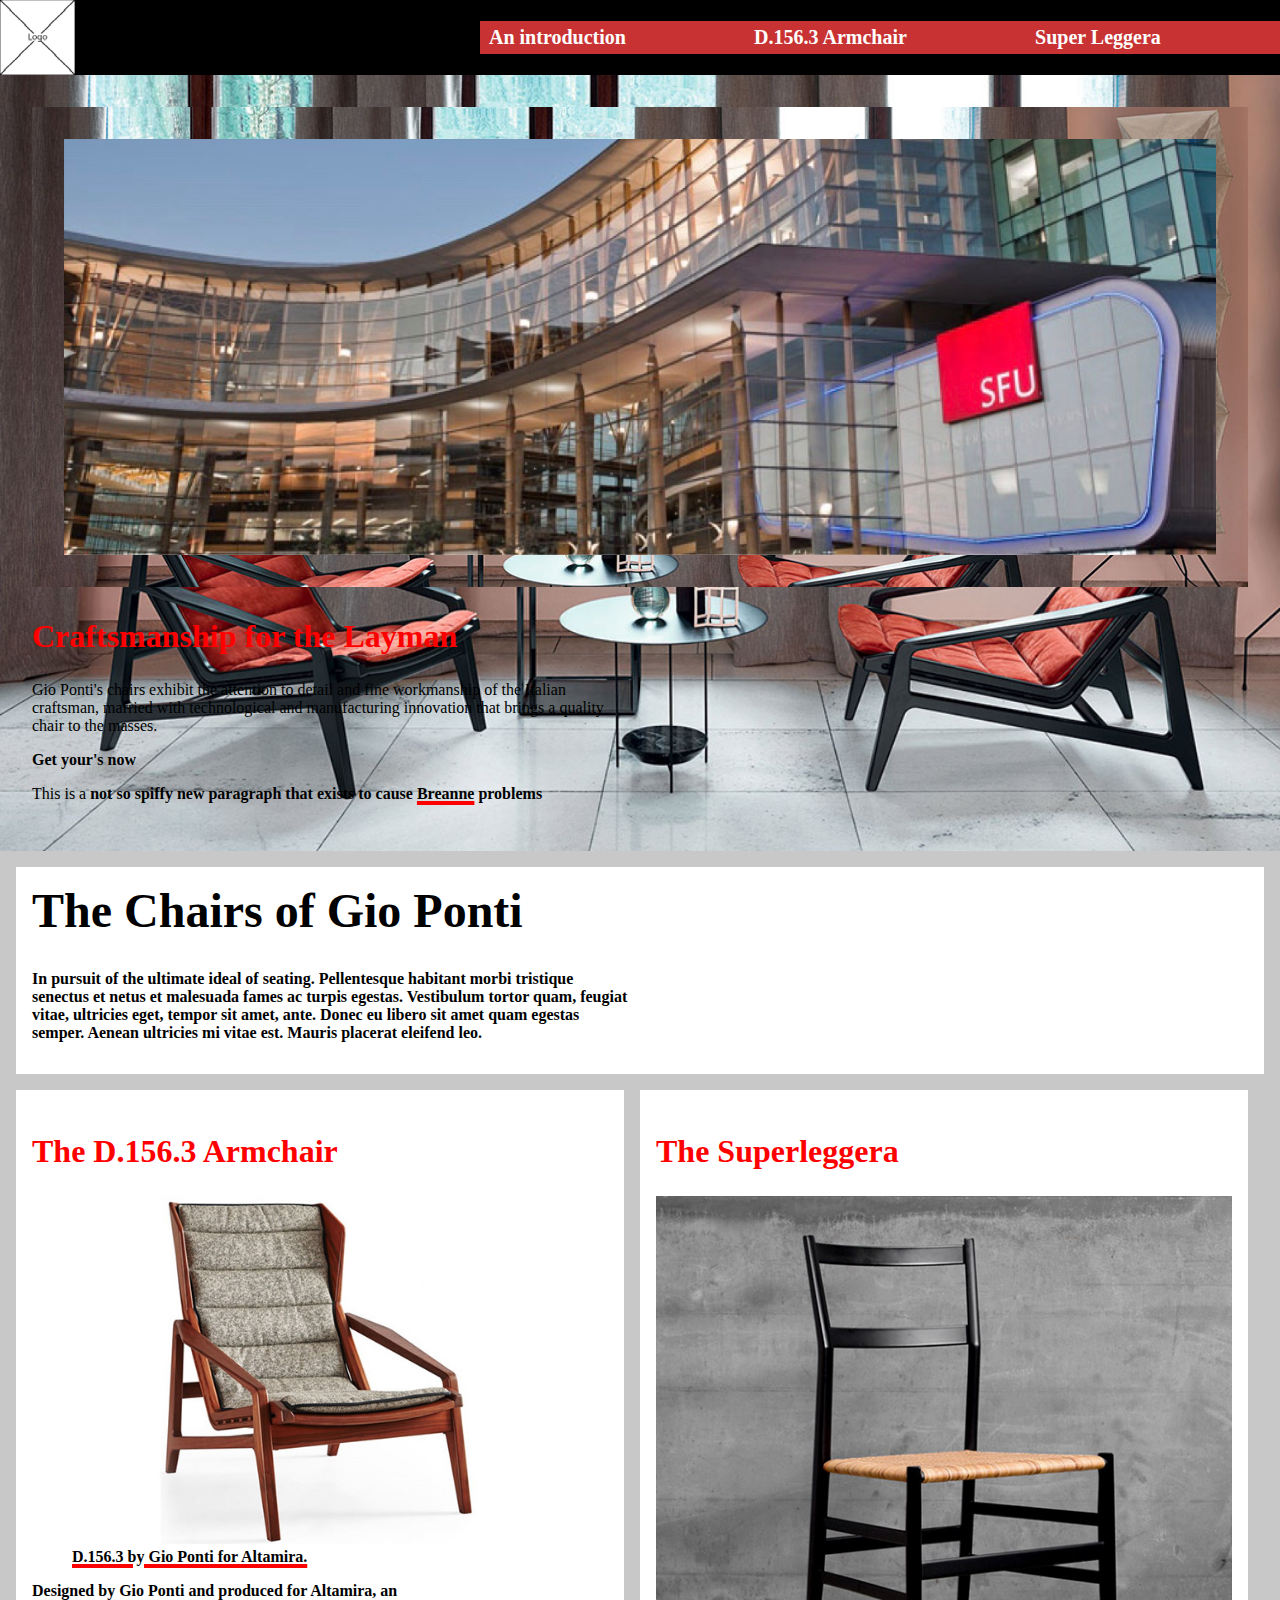
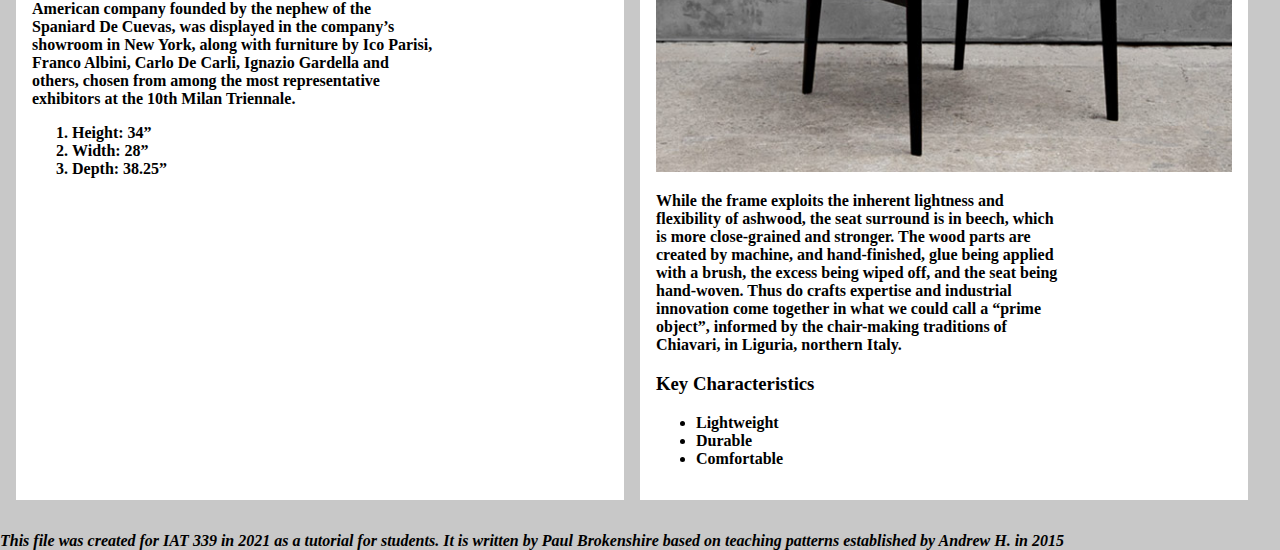
<file: index.html>
<!doctype html>



<html lang="en">
<!-- 
  The doctype declaration above indicates that this website is built using HTML5. Additionally, the HTML tag opens and closes our page as a whole. 

  Remember, the general structure for HTML tags is: <tag attr="value" attr2="value2"></tag>

  <tag> = the name of the tag being called
  attr/attr2 = different kinds of attributes (settings) for the tag
  value/value2 = values for the attributes that are being set within the tag
  </tag> = the closing of the tag; note that some tags are self-closing (more on that later)
-->


<!-- This section helps define what a browser needs to know about our webpage, overarching information about the page -->
	<head>
		<!-- This defines what character set (language/fonts) are used by this webpage -->
		<meta charset="utf-8">
		<meta name="viewport" content="width=device-width, initial-scale=1">

		<!-- Our title tag simply applies a title to the page -->
		<title>Default Template</title>
		<!-- This default emtpy HTML starter template was created for IAT 339 Students by Paul Brokenshire -->
		<link rel="stylesheet" href="css/normalize.css">
		<link rel="stylesheet" href="css/main.css">
	</head>

	<!-- The body section is where we place all of our public-intended content that will be visible in the browser-->
	<body>
		<header>
			<!-- take note of the file path here. Note that it is written from the perspective of the html file we are working on and points to the img folder and then the file -->
		    <img src="img/logo-placeholder-100.png" alt="it's literaly a placeholder" width="75" height="75">  
		    <!-- 
		    	The alt attribute is required for all images used in this course and should accurately describ the image. This makes it usable and accessible to people with visual impairments. Get used to doing this by default.

		    	The width and height attributes are not writing style in html. They are describing content. In this case describing the size of the image file. However if you wrote these smaller or larger than the actual file then you would be styling.
		    --> 
			
			<nav> 
				<!-- 
		        Anchor tags that start with a hashtag (#) refer to an ID attribute on the existing page, they are useful for linking to different positions on the same page
		      	-->
				<a href="#intro">An introduction</a> 
				<a href="#d1563">D.156.3 Armchair</a>
				<a href="#leggera">Super Leggera </a>
			</nav>

			
		</header>
		<section class="hero">
			<img class="hero" src="img/siat_entrance.jpg" width="1365" height="459" alt="The school we can't enter anymore cause of badness" >
			<div class="hero-text">
			<h2>Craftsmanship for the Layman</h2>
			<p>Gio Ponti's chairs exhibit the attention to detail and fine workmanship of the Italian craftsman, married with technological and manufacturing innovation that brings a quality chair to the masses.</p>
			<a class="cta-main" hre="#">Get your's now</a> 

			<p>This is a <strong>not so spiffy<strong> new paragraph that exists to cause <a href="mailto:breannel@sfu.ca">Breanne</a> problems</p>
			</div>
		</section>

		<!-- Sections help to define the semantic structure of our site, which is, ultimately, up to us -->
		<main class="wrapper">
		<section id="intro">
			 <!-- Remember that HTML includes 6 levels of headings. You should make sure to maintain the visual hierarchy of your type. Don't make h2 bigger than h1 -->
			<h1>The Chairs of Gio Ponti</h1>

			<p><strong>In pursuit of the ultimate ideal of seating.</strong> Pellentesque habitant morbi tristique senectus et netus et malesuada fames ac turpis egestas. Vestibulum tortor quam, feugiat vitae, ultricies eget, tempor sit amet, ante. Donec eu libero sit amet quam egestas semper. Aenean ultricies mi vitae est. Mauris placerat eleifend leo.</p>
		</section><!-- end of #intro -->

		<!-- id attributes are unique and can only be used once per page. -->
		<section id="d1563">
			<h2>The D.156.3 Armchair</h2>
			<figure>
			<img src="img/d1563-onWhite-600.jpg" alt="A closeup of a brown and beige d1563 chair on a white background" width="600" height="420">
			<figcaption><a href="https://classicdesign.it/d-156-3-armchair-molteni-amp-c.html">D.156.3 by Gio Ponti for Altamira.</a></figcaption>
			</figure>

			<p>Designed by Gio Ponti and produced for Altamira, an American company founded by the nephew of the Spaniard De Cuevas, was displayed in the company’s showroom in New York, along with furniture by Ico Parisi, Franco Albini, Carlo De Carli, Ignazio Gardella and others, chosen from among the most representative exhibitors at the 10th Milan Triennale.</p>

			<ol>
			<li>Height: 34”</li>
			<li>Width: 28”</li>
			<li>Depth: 38.25”</li>
			</ol>
		</section><!-- end of #d.156.3 -->

		<section id="leggera">
			<h2>The Superleggera</h2>

			<a href="https://www.cassina.com/en/collection/chairs/699-superleggera"><img src="img/superleggera-600.jpg" alt="A black superleggera set in front of a concrete wall" width="600" height="600"></a>

			<p>While the frame exploits the inherent lightness and flexibility of ashwood, the seat surround is in beech, which is more close-grained and stronger. The wood parts are created by machine, and hand-finished, glue being applied with a brush, the excess being wiped off, and the seat being hand-woven. Thus do crafts expertise and industrial innovation come together in what we could call a “prime object”, informed by the chair-making traditions of Chiavari, in Liguria, northern Italy.</p>

			<h3>Key Characteristics</h3>
			<ul>
			<li>Lightweight</li>
			<li>Durable</li>
			<li>Comfortable</li>
			</ul>
		</section><!-- end of #legera -->
	</main>
	<footer>
		<cite>This file was created for IAT 339 in 2021 as a tutorial for students. It is written by Paul Brokenshire based on teaching patterns established by Andrew H. in 2015</cite>
	</footer>
	</body>

</html>
</file>
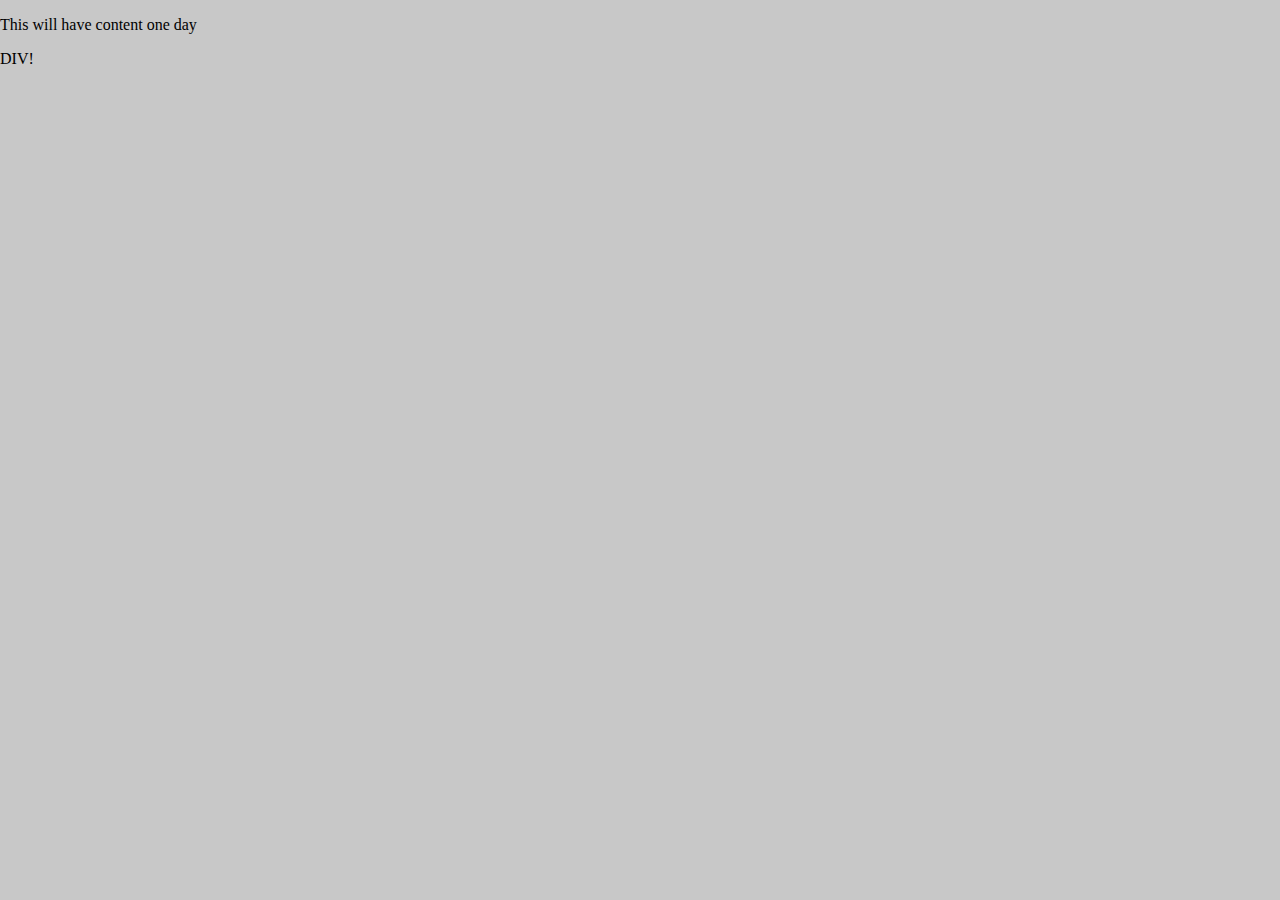
<file: product.html>
<!doctype html>



<html lang="en">



	<head>
		<!-- This defines what character set (language/fonts) are used by this webpage -->
		<meta charset="utf-8">
		<meta name="viewport" content="width=device-width, initial-scale=1">

		<!-- Our title tag simply applies a title to the page -->
		<title>Default Template</title>
		<!-- This default emtpy HTML starter template was created for IAT 339 Students by Paul Brokenshire -->
		<link rel="stylesheet" href="css/normalize.css">
		<link rel="stylesheet" href="css/main.css">
	</head>

	<body>
		<p>This will have content one day</p>
		<footer>DIV!</footer>
	</body>

	</html>
</file>
<file: css/main.css>
* {
	box-sizing:border-box;
}

body{
	font-family:bodoni, garamond, serif;
	background-color:rgb(200,200,200);
	
}

h1{
	font-size:3rem;
	margin-top:0;
}

h2{
	font-size:2rem;
	font-weight:bold;
	color:red;
}

p, ul, ol{
	font-size:1rem;
}

p{
	width:clamp(45ch, 70%, 75ch);
}

img{
	max-width:100%;
	height:auto;
}

a{
	color:black;
	font-weight:bold;
	text-decoration-color:red;
	text-decoration-thickness:0.25rem;
}

nav {
	display:flex;
	grid-column-start:4;
	grid-column-end:9;
}
nav a{
	display:inline-block;
	color:white;
	background-color: rgb(200, 50, 50);
	font-size:1.25rem;
	text-decoration:none;
	padding: 0.25em 0.45em;
	margin:0;
	flex: 1 1 auto;
}

nav a:hover, nav a:focus{
	background-color: rgb(200,200,200);
	color:black;
}

.hero{
	min-height:30rem;
	background-image:url(../img/molteni-hero-1200.jpg);
	background-size:cover;
	padding:2rem;
}
.wrapper{
	width:clamp(16rem, 100vw, 90rem);
	padding:1rem;
	margin-left:auto;
	margin-right:auto;
	display:grid;
	grid-template-columns:repeat(4, 1fr);
	grid-template-rows:repeat(3, auto);
	grid-gap:1em;
}

.wrapper section{
	background:white;
	padding:1rem;
}

#intro{
	grid-column:1 / span 5;
}

#d1563{
	grid-column-start:1;
	grid-column-end:3;
	grid-row-start:2;

}

#leggera{
	grid-column-start:3;
	grid-column-end:5;
	grid-row-start:2;
}

header{
	background-color:#000;
	/* we changed the background color here. Cause its great */
	display:grid;
	grid-template-columns:repeat(8, 1fr);
	grid-template-rows:1fr auto;
	align-items:center;
	height:content;
}
</file>
